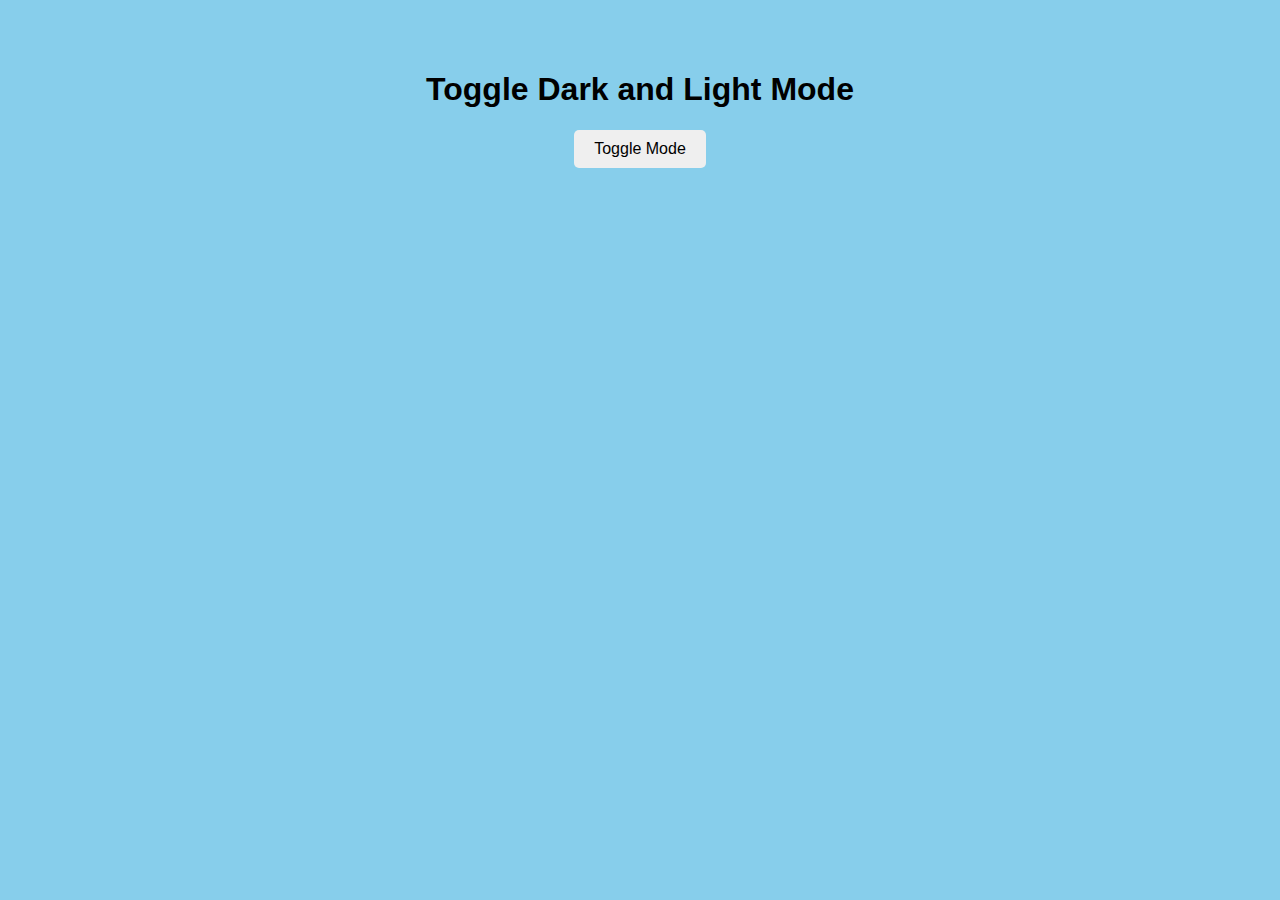
<file: Dark & light mod/index.html>
<!DOCTYPE html>
<html lang="en">
<head>
    <meta charset="UTF-8">
    <meta name="viewport" content="width=device-width, initial-scale=1.0">
    <title>Dark/Light Mode</title>
    <link rel="stylesheet" href="stayle.css">
</head>
<body>
    <div class="container">
        <h1>Toggle Dark and Light Mode</h1>
        <button id="toggleMode">Toggle Mode</button>
    </div>
    <script src="script.js"></script>
</body>
</html>
</file>
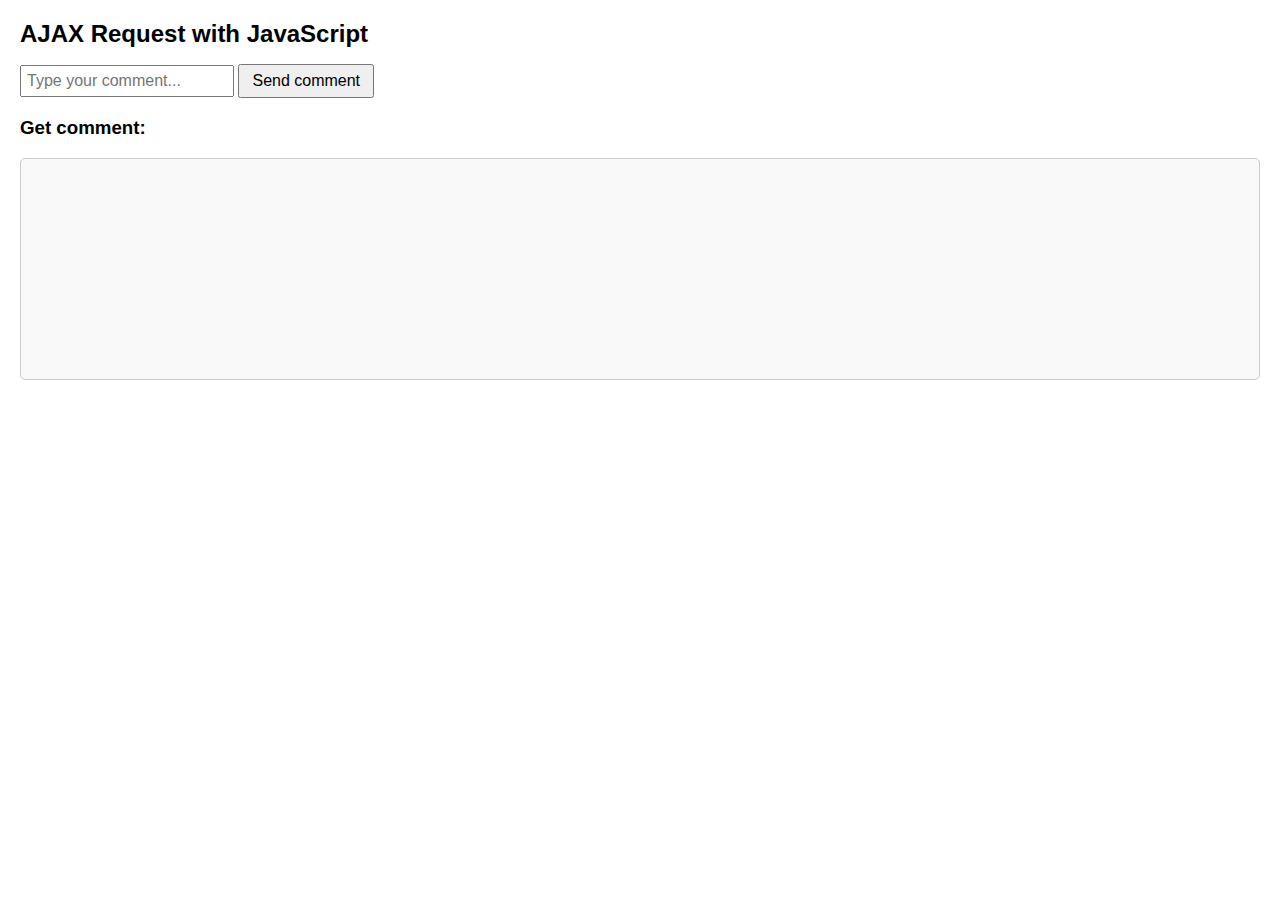
<file: Live comment/index.html>
<!DOCTYPE html>
<html lang="en">
<head>
    <meta charset="UTF-8">
    <meta name="viewport" content="width=device-width, initial-scale=1.0">
    <title>AJAX Request with JavaScript</title>
    <style>
        body {
            font-family: Arial, sans-serif;
            margin: 20px;
        }
        h1 {
            font-size: 24px;
        }
        input[type="text"] {
            padding: 5px;
            font-size: 16px;
            width: 200px;
        }
        button {
            padding: 6px 12px;
            font-size: 16px;
            cursor: pointer;
        }
        .comments {
            margin-top: 20px;
        }
        .comment {
            padding: 10px;
            background: #f0f0f0;
            margin: 5px 0;
            border-radius: 5px;
        }
        .chat-box {
            border: 1px solid #ccc;
            padding: 10px;
            margin-top: 10px;
            height: 200px;
            overflow-y: auto;
            background: #f9f9f9;
            border-radius: 5px;
        }
    </style>
</head>
<body>
    <h1>AJAX Request with JavaScript</h1>
    <input type="text" id="commentInput" placeholder="Type your comment..." oninput="showLiveComment()">
    <button onclick="addComment()">Send comment</button>

    <h3>Get comment:</h3>
    <div class="chat-box" id="commentsSection"></div>

    <script>
       
        const commentsData = [];

        function addComment() {
            const input = document.getElementById('commentInput');
            const commentText = input.value;

            if (commentText.trim() !== "") {
               
                const xhr = new XMLHttpRequest();
                xhr.open("POST", "server.json", true); 
                xhr.setRequestHeader("Content-Type", "application/json");

                xhr.onload = function () {
                    if (xhr.status === 200 || xhr.readyState === 4) {
                        displayComments();
                    }
                };

                commentsData.push({ comment: commentText });
                xhr.send(JSON.stringify(commentsData));

                input.value = "";
                displayComments();
            }
        }

        function displayComments() {
            const commentsSection = document.getElementById('commentsSection');
            commentsSection.innerHTML = ""; 

            commentsData.forEach((commentObj) => {
                const div = document.createElement('div');
                div.className = 'comment';
                div.textContent = commentObj.comment;
                commentsSection.appendChild(div);
            });
        }

        function showLiveComment() {
            const input = document.getElementById('commentInput');
            const commentsSection = document.getElementById('commentsSection');

            const liveComment = document.createElement('div');
            liveComment.className = 'comment';
            liveComment.textContent = input.value;

            if (commentsSection.firstChild) {
                commentsSection.removeChild(commentsSection.firstChild);
            }
            commentsSection.insertBefore(liveComment, commentsSection.firstChild);
        }
    </script>
</body>
</html>
</file>
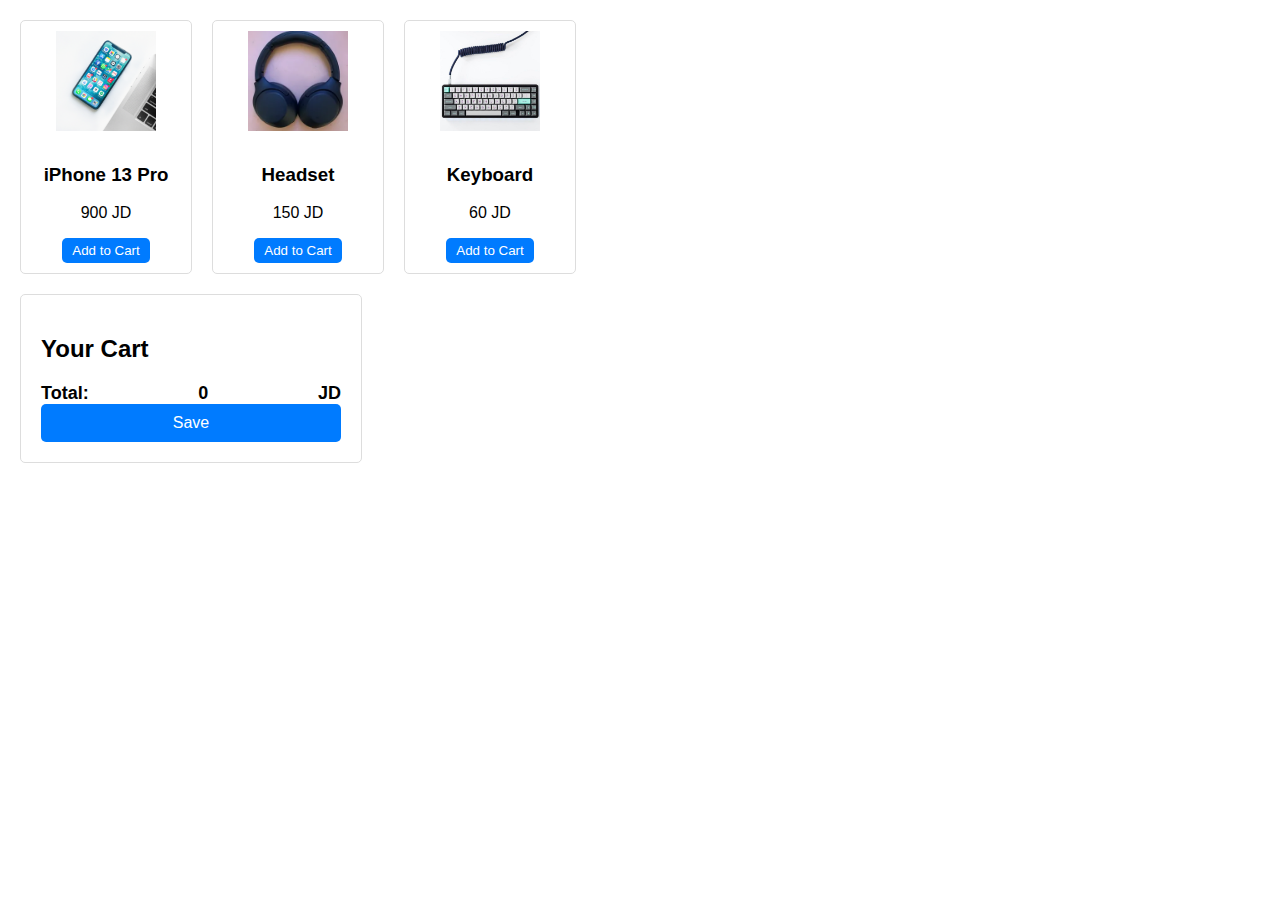
<file: Mini shop/index.html>
<!DOCTYPE html>
<html lang="en">
<head>
    <meta charset="UTF-8">
    <meta name="viewport" content="width=device-width, initial-scale=1.0">
    <title>Shopping Cart</title>
   
<style>
    body {
        font-family: Arial, sans-serif;
        margin: 20px;
    }

    .products-container {
        display: flex;
        gap: 20px;
        flex-wrap: wrap; 
        margin-bottom: 20px;
    }

    .product {
        border: 1px solid #ddd;
        padding: 10px;
        border-radius: 5px;
        text-align: center;
        width: 150px;
    }

    .product img {
        width: 100px;
        height: 100px;
        object-fit: cover;
        margin-bottom: 10px;
    }

    .product button {
        padding: 5px 10px;
        background-color: #007bff;
        color: white;
        border: none;
        border-radius: 5px;
        cursor: pointer;
    }

    .cart {
        border: 1px solid #ddd;
        padding: 20px;
        border-radius: 5px;
        width: 300px;
    }

    .cart h2 {
        margin-bottom: 20px;
    }

    .cart-item {
        display: flex;
        justify-content: space-between;
        align-items: center;
        margin-bottom: 10px;
        padding: 10px;
        border-bottom: 1px solid #ddd;
    }

    .cart-item-details {
        display: flex;
        align-items: center;
    }

    .cart-item-image {
        width: 50px;
        height: 50px;
        object-fit: cover;
        margin-right: 10px;
        border-radius: 5px;
    }

    .cart-item-info {
        display: flex;
        flex-direction: column;
    }

    .quantity-controls {
        display: flex;
        align-items: center;
        gap: 5px;
    }

    .quantity-controls button {
        width: 30px;
        height: 30px;
        font-size: 18px;
        border: 1px solid #ccc;
        border-radius: 5px;
        background-color: white;
        cursor: pointer;
    }

    .quantity-controls span {
        font-size: 18px;
        font-weight: bold;
    }

    .cart-item-price {
        font-size: 16px;
        font-weight: bold;
    }

    .remove-item {
        background: red;
        color: white;
        border: none;
        padding: 5px 10px;
        cursor: pointer;
        border-radius: 5px;
    }

    .cart-total {
        display: flex;
        justify-content: space-between;
        font-size: 18px;
        font-weight: bold;
        margin-top: 20px;
    }

    #save-cart {
        padding: 10px;
        width: 100%;
        background-color: #007bff;
        color: white;
        border: none;
        border-radius: 5px;
        cursor: pointer;
        font-size: 16px;
    }
</style>
</head>
<body>
    <div class="products-container">
        <div class="product" data-id="1" data-name="iPhone 13 Pro" data-price="900" data-image="images/iphone 13 pro.jpg">
            <img src="images/iphone 13 pro.jpg" alt="iPhone 13 Pro">
            <h3>iPhone 13 Pro</h3>
            <p>900 JD</p>
            <button class="add-to-cart">Add to Cart</button>
        </div>
        <div class="product" data-id="2" data-name="Headset" data-price="150" data-image="images/headset.jpg">
            <img src="images/headset.jpg" alt="Headset">
            <h3>Headset</h3>
            <p>150 JD</p>
            <button class="add-to-cart">Add to Cart</button>
        </div>
        <div class="product" data-id="3" data-name="Keyboard" data-price="60" data-image="images/keyboard.jpg">
            <img src="images/keyboard.jpg" alt="Keyboard">
            <h3>Keyboard</h3>
            <p>60 JD</p>
            <button class="add-to-cart">Add to Cart</button>
        </div>
    </div>

    <div class="cart">
        <h2>Your Cart</h2>
        <div id="cart-items"></div>
        <div class="cart-total">
            <span>Total:</span>
            <span id="total-price">0</span> JD
        </div>
        <button id="save-cart">Save</button>
    </div>

    <script src="store.js"></script>
</body>
</html>
</file>
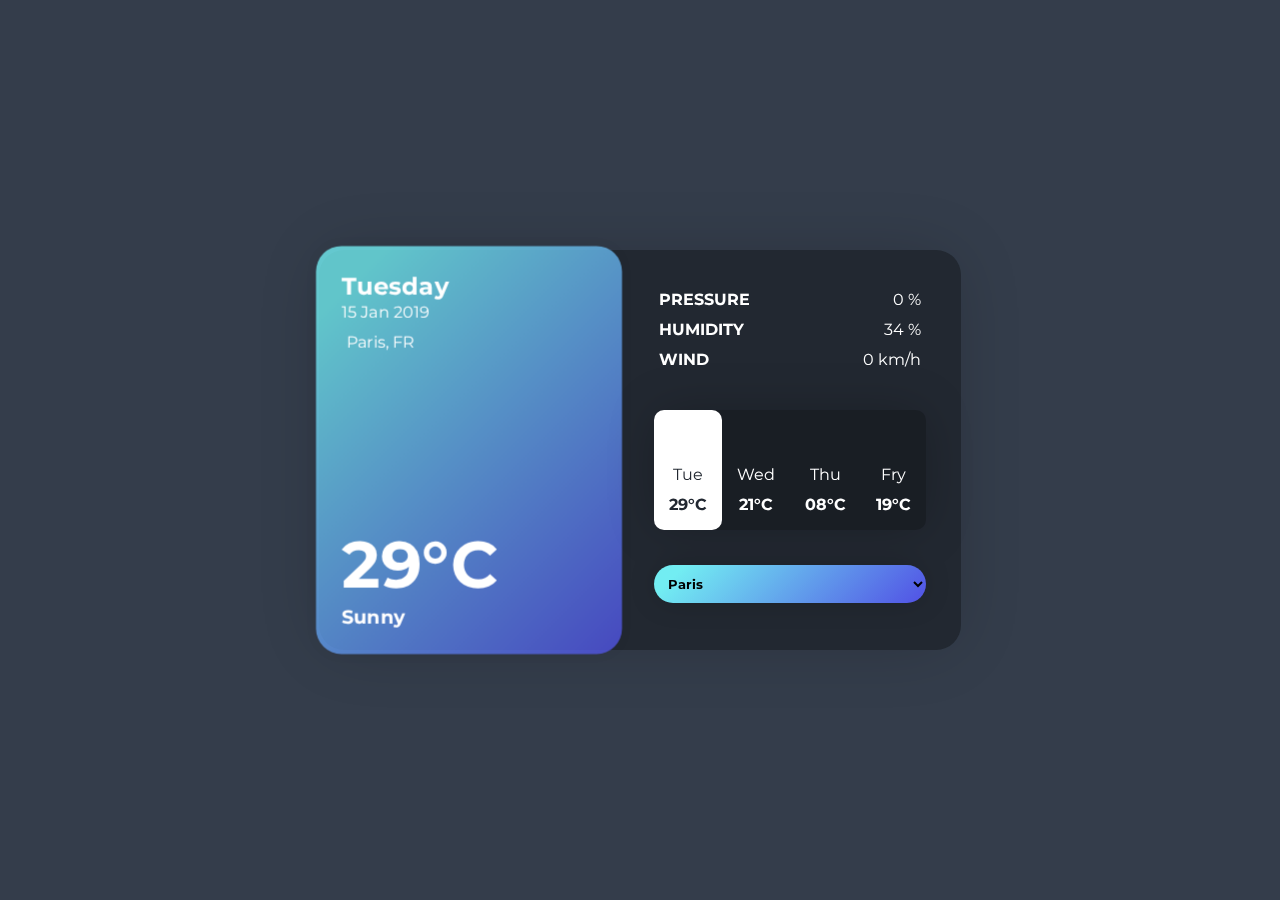
<file: Weather API/index.html>
<!DOCTYPE html>
<html lang="en">
<head>
    <meta charset="UTF-8">
    <meta http-equiv="X-UA-Compatible" content="IE=edge">
    <meta name="viewport" content="width=device-width, initial-scale=1.0">
    <title>Document</title>
    <link rel="stylesheet" href="style.css">
</head>
<body>
    <div class="container">
        <div class="weather-side">
          <div class="weather-gradient"></div>
          <div class="date-container">
            <h2 class="date-dayname">Tuesday</h2><span class="date-day">15 Jan 2019</span><i class="location-icon" data-feather="map-pin"></i><span class="location">Paris, FR</span>
          </div>
          <div class="weather-container"><i class="weather-icon" data-feather="sun"></i>
            <h1 class="weather-temp">29°C</h1>
            <h3 class="weather-desc">Sunny</h3>
          </div>
        </div>
        <div class="info-side">
          <div class="today-info-container">
            <div class="today-info">
              <div class="precipitation"> <span class="title">PRESSURE</span><span class="PRESSURE value">0 %</span>
                <div class="clear"></div>
              </div>
              <div class="humidity"> <span class="title">HUMIDITY</span><span class="humidity-view">34 %</span>
                <div class="clear"></div>
              </div>
              <div class="wind"> <span class="title">WIND</span><span class="wind-view">0 km/h</span>
                <div class="clear"></div>
              </div>
            </div>
          </div>
          <div class="week-container">
            <ul class="week-list">
              <li class="active"><i class="day-icon" data-feather="sun"></i><span class="day-name">Tue</span><span class="day-temp">29°C</span></li>
              <li><i class="day-icon" data-feather="cloud"></i><span class="day-name">Wed</span><span class="day-temp">21°C</span></li>
              <li><i class="day-icon" data-feather="cloud-snow"></i><span class="day-name">Thu</span><span class="day-temp">08°C</span></li>
              <li><i class="day-icon" data-feather="cloud-rain"></i><span class="day-name">Fry</span><span class="day-temp">19°C</span></li>
              <div class="clear"></div>
            </ul>
          </div>
          <div class="location-container">
            <!-- <button class="location-button"> <i data-feather="map-pin"></i><span>Change location</span></button> -->
            <select class="location-button listcity" >
                <option value="Amman"> Amman </option>
                <option value="Paris" selected> Paris </option>
                <option value="London"> london </option>
            </select>
          </div>
        </div>
      </div>
    <script src="script.js"></script>
</body>
</html>
</file>
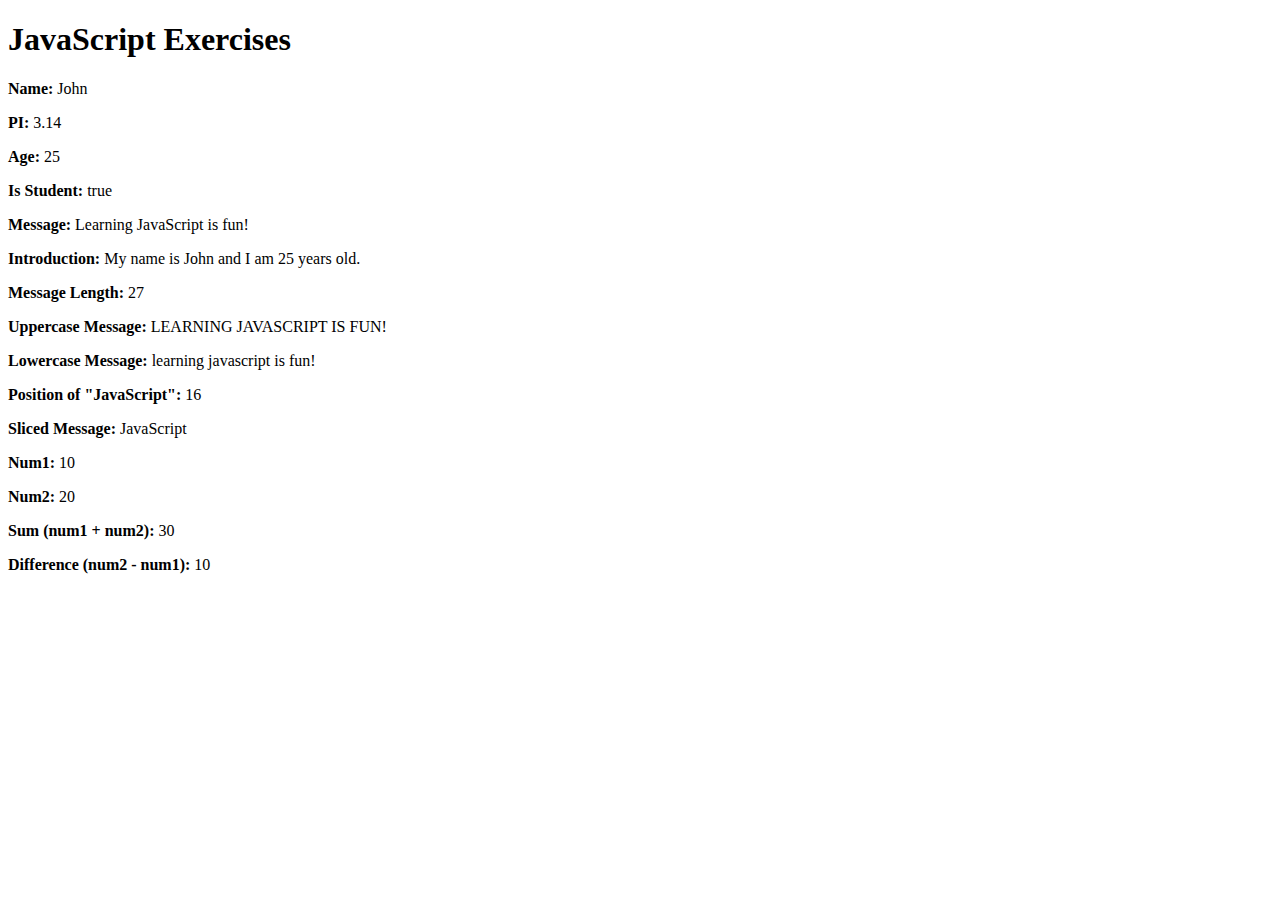
<file: string_variable.html>
<!DOCTYPE html>
<html lang="en">
<head>
    <meta charset="UTF-8">
    <meta name="viewport" content="width=device-width, initial-scale=1.0">
    <title>JavaScript Exercises</title>
</head>
<body>
    <h1>JavaScript Exercises</h1>
    <div id="output"></div>
    
    <script>
        // 1- Declare a variable called "name" and assign it the value "John".
        let name = "John";

        // 2- Declare a constant called "PI" and assign it the value 3.14.
        const PI = 3.14;

        // 3- Declare a variable called "age" and assign it your age.
        let age = 25;

        // 4- Declare a variable called "isStudent" and assign it a boolean value.
        let isStudent = true;

        // 5- Create a string variable called "message" and assign it a message of your choice.
        let message = "Learning JavaScript is fun!";

        // 6- Use template literals to create a string that includes the variables "name" and "age".
        let introduction = `My name is ${name} and I am ${age} years old.`;

        // 7- Use the string method "length" to find the length of the string "message".
        let messageLength = message.length;

        // 8- Use the string method "toUpperCase()" to convert the string "message" to uppercase.
        let upperCaseMessage = message.toUpperCase();

        // 9- Use the string method "toLowerCase()" to convert the string "message" to lowercase.
        let lowerCaseMessage = message.toLowerCase();

        // 10- Use the string method "indexOf()" to find the position of the word "JavaScript" in the string "I love learning JavaScript".
        let position = "I love learning JavaScript".indexOf("JavaScript");

        // 11- Use the string method "slice()" to extract a portion of the string "message".
        let slicedMessage = message.slice(9, 19);

        // 12- Declare a variable called "num1" and assign it a number.
        let num1 = 10;

        // 13- Declare a variable called "num2" and assign it another number.
        let num2 = 20;

        // 14- Use the arithmetic operator "+" to add num1 and num2.
        let sum = num1 + num2;

        // 15- Use the arithmetic operator "-" to subtract num1 from num2.
        let difference = num2 - num1;

        // Display results
        document.getElementById("output").innerHTML = `
            <p><strong>Name:</strong> ${name}</p>
            <p><strong>PI:</strong> ${PI}</p>
            <p><strong>Age:</strong> ${age}</p>
            <p><strong>Is Student:</strong> ${isStudent}</p>
            <p><strong>Message:</strong> ${message}</p>
            <p><strong>Introduction:</strong> ${introduction}</p>
            <p><strong>Message Length:</strong> ${messageLength}</p>
            <p><strong>Uppercase Message:</strong> ${upperCaseMessage}</p>
            <p><strong>Lowercase Message:</strong> ${lowerCaseMessage}</p>
            <p><strong>Position of "JavaScript":</strong> ${position}</p>
            <p><strong>Sliced Message:</strong> ${slicedMessage}</p>
            <p><strong>Num1:</strong> ${num1}</p>
            <p><strong>Num2:</strong> ${num2}</p>
            <p><strong>Sum (num1 + num2):</strong> ${sum}</p>
            <p><strong>Difference (num2 - num1):</strong> ${difference}</p>
        `;
    </script>
</body>
</html>
</file>
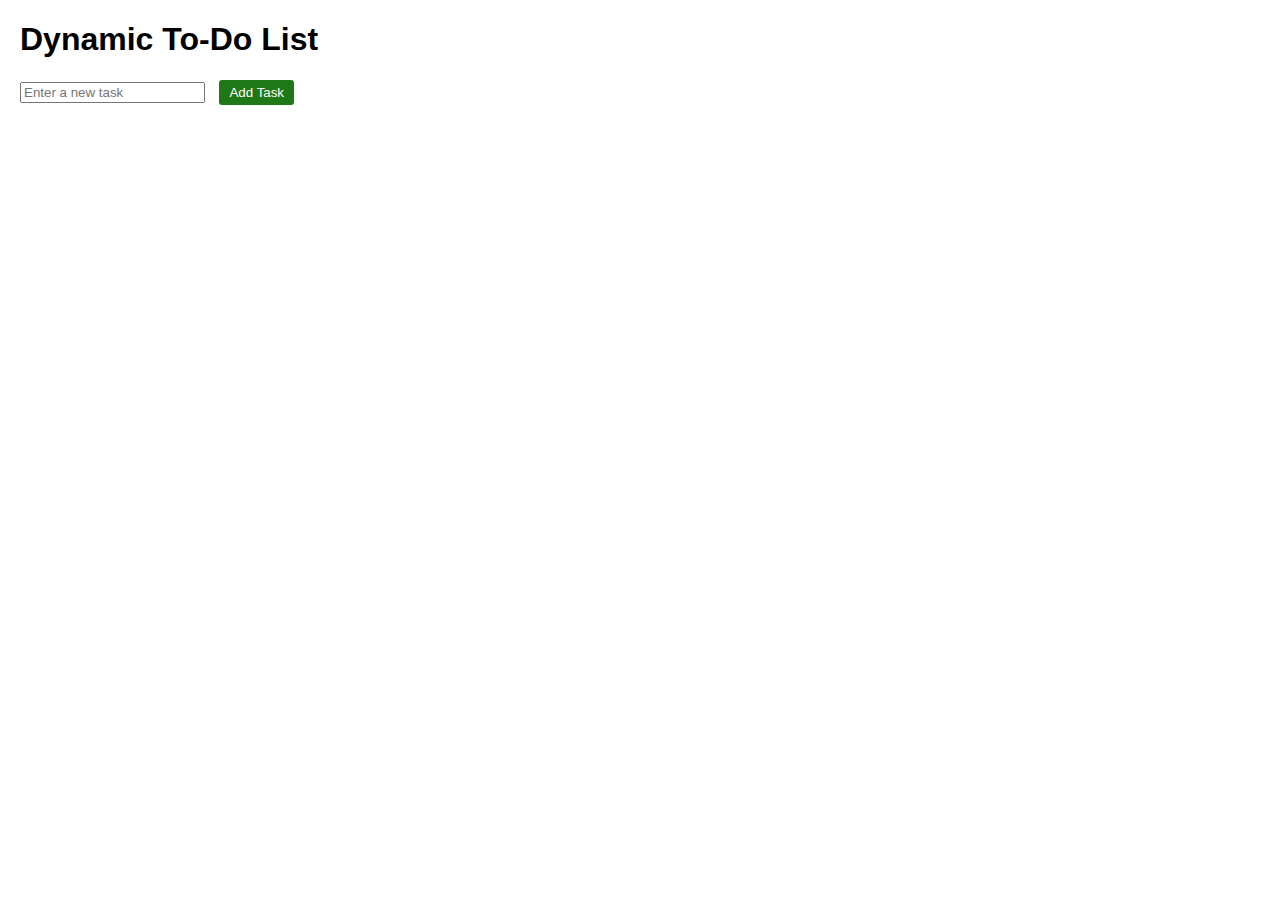
<file: Advance_DOM/ex1.html>
<!DOCTYPE html>
<html lang="en">
<head>
    <meta charset="UTF-8">
    <meta name="viewport" content="width=device-width, initial-scale=1.0">
    <title>Dynamic To-Do List</title>
    <style>
        body {
            font-family: Arial, sans-serif;
            margin: 20px;
        }
        ul {
            list-style-type: none;
            padding: 0;
        }
        li {
            display: flex;
            justify-content: space-between;
            margin: 10px 0;
            padding: 5px;
            border: 1px solid #ddd;
            border-radius: 5px;
        }
        button {
            margin-left: 10px;
            background-color: #1f7717;
            color: white;
            border: none;
            padding: 5px 10px;
            border-radius: 3px;
            cursor: pointer;
        }
        button:hover {
            background-color: #1f7717;
        }
    </style>
</head>
<body>
    <h1>Dynamic To-Do List</h1>
    <input type="text" id="taskInput" placeholder="Enter a new task">
    <button id="addTaskButton">Add Task</button>
    <ul id="taskList"></ul>

    <script>
        document.getElementById('addTaskButton').addEventListener('click', function () {
            const taskInput = document.getElementById('taskInput');
            const taskText = taskInput.value.trim();

            if (taskText === '') {
                alert('Please enter a task.');
                return;
            }

            const taskList = document.getElementById('taskList');

            
            const listItem = document.createElement('li');
            listItem.textContent = taskText;

        
            const deleteButton = document.createElement('button');
            deleteButton.textContent = 'Delete';
            deleteButton.addEventListener('click', function () {
                taskList.removeChild(listItem);
            });

            listItem.appendChild(deleteButton);

            taskList.appendChild(listItem);

            taskInput.value = '';
        });
    </script>
</body>
</html>
</file>
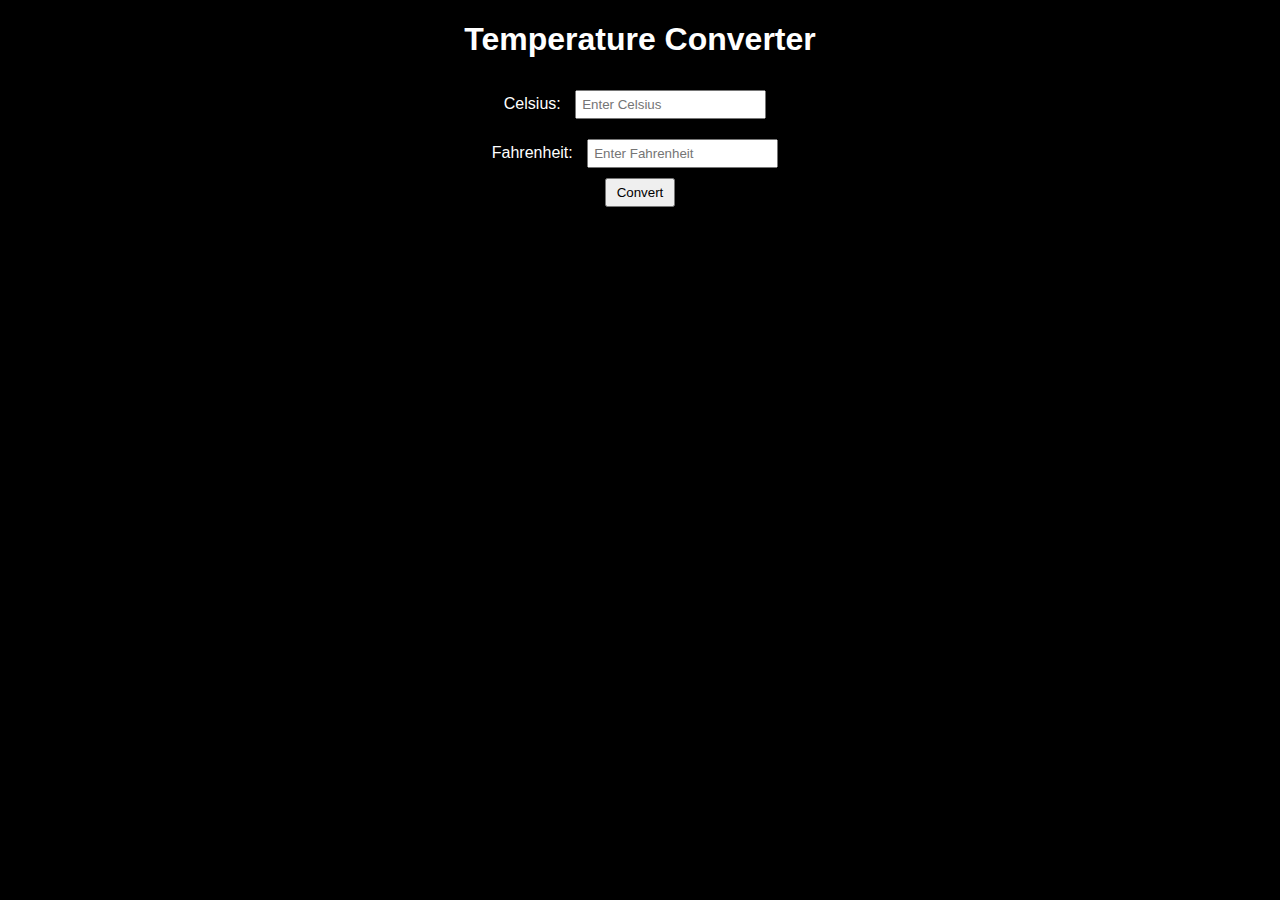
<file: Advance_DOM/ex2.html>
<!DOCTYPE html>
<html lang="en">
<head>
  <meta charset="UTF-8">
  <meta name="viewport" content="width=device-width, initial-scale=1.0">
  <title>Temperature Converter</title>
  <style>
    body {
      font-family: Arial, sans-serif;
      margin: 20px;
      text-align: center;
      background-color: black;
      color: white;
    }
    input {
      margin: 10px;
      padding: 5px;
    }
    button {
      padding: 5px 10px;
      cursor: pointer;
    }
    .error {
      color: red;
      font-size: 0.9em;
    }
  </style>
</head>
<body>
  <h1>Temperature Converter</h1>
  <div>
    <label for="celsius">Celsius:</label>
    <input type="text" id="celsius" placeholder="Enter Celsius">
  </div>
  <div>
    <label for="fahrenheit">Fahrenheit:</label>
    <input type="text" id="fahrenheit" placeholder="Enter Fahrenheit">
  </div>
  <button id="convert">Convert</button>
  <div class="error" id="error"></div>

  <script>
    document.getElementById('convert').addEventListener('click', () => {
      const celsiusInput = document.getElementById('celsius');
      const fahrenheitInput = document.getElementById('fahrenheit');
      const errorDiv = document.getElementById('error');

      let celsius = celsiusInput.value.trim();
      let fahrenheit = fahrenheitInput.value.trim();

      errorDiv.textContent = ''; // Clear previous error messages

      if (celsius && fahrenheit) {
        errorDiv.textContent = 'Please fill only one field at a time.';
        return;
      }

      if (!celsius && !fahrenheit) {
        errorDiv.textContent = 'Please enter a value in one of the fields.';
        return;
      }

      if (celsius) {
        if (isNaN(celsius)) {
          errorDiv.textContent = 'Celsius must be a valid number.';
          return;
        }
        fahrenheitInput.value = (parseFloat(celsius) * 9/5 + 32).toFixed(2);
      } else {
        if (isNaN(fahrenheit)) {
          errorDiv.textContent = 'Fahrenheit must be a valid number.';
          return;
        }
        celsiusInput.value = ((parseFloat(fahrenheit) - 32) * 5/9).toFixed(2);
      }
    });
  </script>
</body>
</html>
</file>
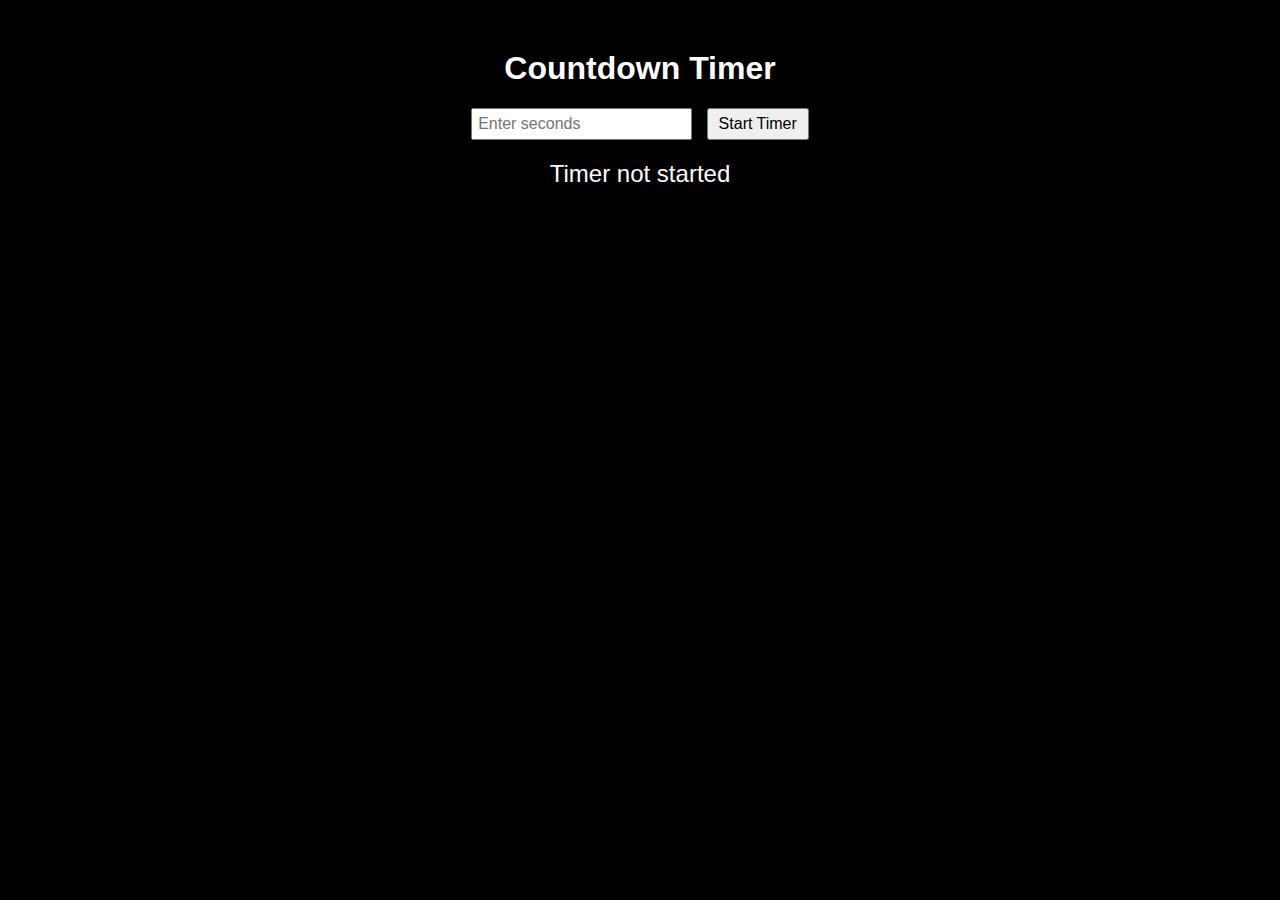
<file: Advance_DOM/ex3.html>
<!DOCTYPE html>
<html lang="en">
<head>
    <meta charset="UTF-8">
    <meta name="viewport" content="width=device-width, initial-scale=1.0">
    <title>Countdown Timer</title>
    <style>
        body {
            font-family: Arial, sans-serif;
            text-align: center;
            margin-top: 50px;
            background-color: black;
            color: white;
        }
        input {
            padding: 5px;
            font-size: 16px;
            color: black;
        }
        button {
            padding: 5px 10px;
            font-size: 16px;
            margin-left: 10px;
            cursor: pointer;
        }
        p {
            font-size: 24px;
            margin-top: 20px;
        }
    </style>
</head>
<body>
    <h1>Countdown Timer</h1>
    <input type="number" id="timerInput" placeholder="Enter seconds" min="1">
    <button onclick="startTimer()">Start Timer</button>
    <p id="timerDisplay">Timer not started</p>

    <script>
        let timerInterval;

        function startTimer() {
            const input = document.getElementById('timerInput');
            const display = document.getElementById('timerDisplay');
            let duration = parseInt(input.value);

            if (isNaN(duration) || duration <= 0) {
                display.textContent = "Please enter a valid number of seconds.";
                return;
            }

            clearInterval(timerInterval); 

            display.textContent = `${duration} seconds remaining...`;

            timerInterval = setInterval(() => {
                duration--;
                if (duration > 0) {
                    display.textContent = `${duration} seconds remaining...`;
                } else {
                    clearInterval(timerInterval);
                    display.textContent = "Time's up!";
                }
            }, 1000);
        }
    </script>
</body>
</html>
</file>
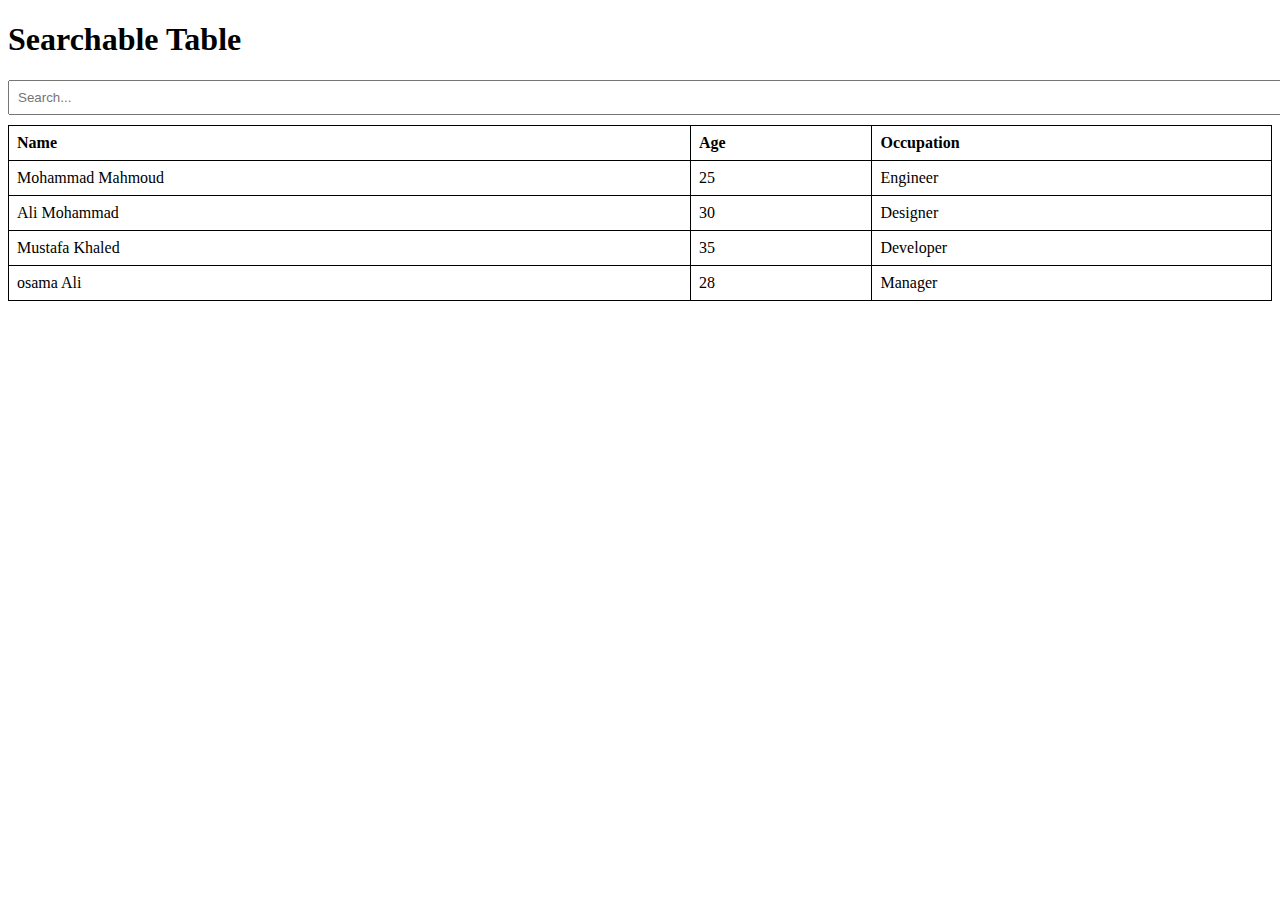
<file: Advance_DOM/ex4.html>
<!DOCTYPE html>
<html lang="en">
<head>
    <meta charset="UTF-8">
    <meta name="viewport" content="width=device-width, initial-scale=1.0">
    <title>Dynamic Table Filter</title>
    <style>
        table {
            width: 100%;
            border-collapse: collapse;
            margin-top: 10px;
        }
        table, th, td {
            border: 1px solid black;
        }
        th, td {
            padding: 8px;
            text-align: left;
        }
        .highlight {
            background-color: yellow;
            font-weight: bold;
        }
    </style>
</head>
<body>
    <h1>Searchable Table</h1>
    <input type="text" id="searchInput" placeholder="Search..." style="width: 100%; padding: 8px;">

    <table id="dataTable">
        <thead>
            <tr>
                <th>Name</th>
                <th>Age</th>
                <th>Occupation</th>
            </tr>
        </thead>
        <tbody>
            <tr>
                <td>Mohammad Mahmoud</td>
                <td>25</td>
                <td>Engineer</td>
            </tr>
            <tr>
                <td>Ali Mohammad</td>
                <td>30</td>
                <td>Designer</td>
            </tr>
            <tr>
                <td>Mustafa Khaled</td>
                <td>35</td>
                <td>Developer</td>
            </tr>
            <tr>
                <td>osama Ali</td>
                <td>28</td>
                <td>Manager</td>
            </tr>
        </tbody>
    </table>

    <script>
        const searchInput = document.getElementById('searchInput');
        const table = document.getElementById('dataTable');
        const tbody = table.querySelector('tbody');

        searchInput.addEventListener('input', () => {
            const searchText = searchInput.value.toLowerCase();
            const rows = tbody.getElementsByTagName('tr');

            Array.from(rows).forEach(row => {
                const cells = row.getElementsByTagName('td');
                let rowMatch = false;

                Array.from(cells).forEach(cell => {
                    const text = cell.textContent || cell.innerText;
                    const lowerText = text.toLowerCase();

                    if (searchText && lowerText.includes(searchText)) {
                        rowMatch = true;
                        cell.innerHTML = text.replace(new RegExp(`(${searchText})`, 'gi'), '<span class="highlight">$1</span>');
                    } else {
                        cell.innerHTML = text; 
                    }
                });

                row.style.display = rowMatch ? '' : 'none';
            });
        });
    </script>
</body>
</html>
</file>
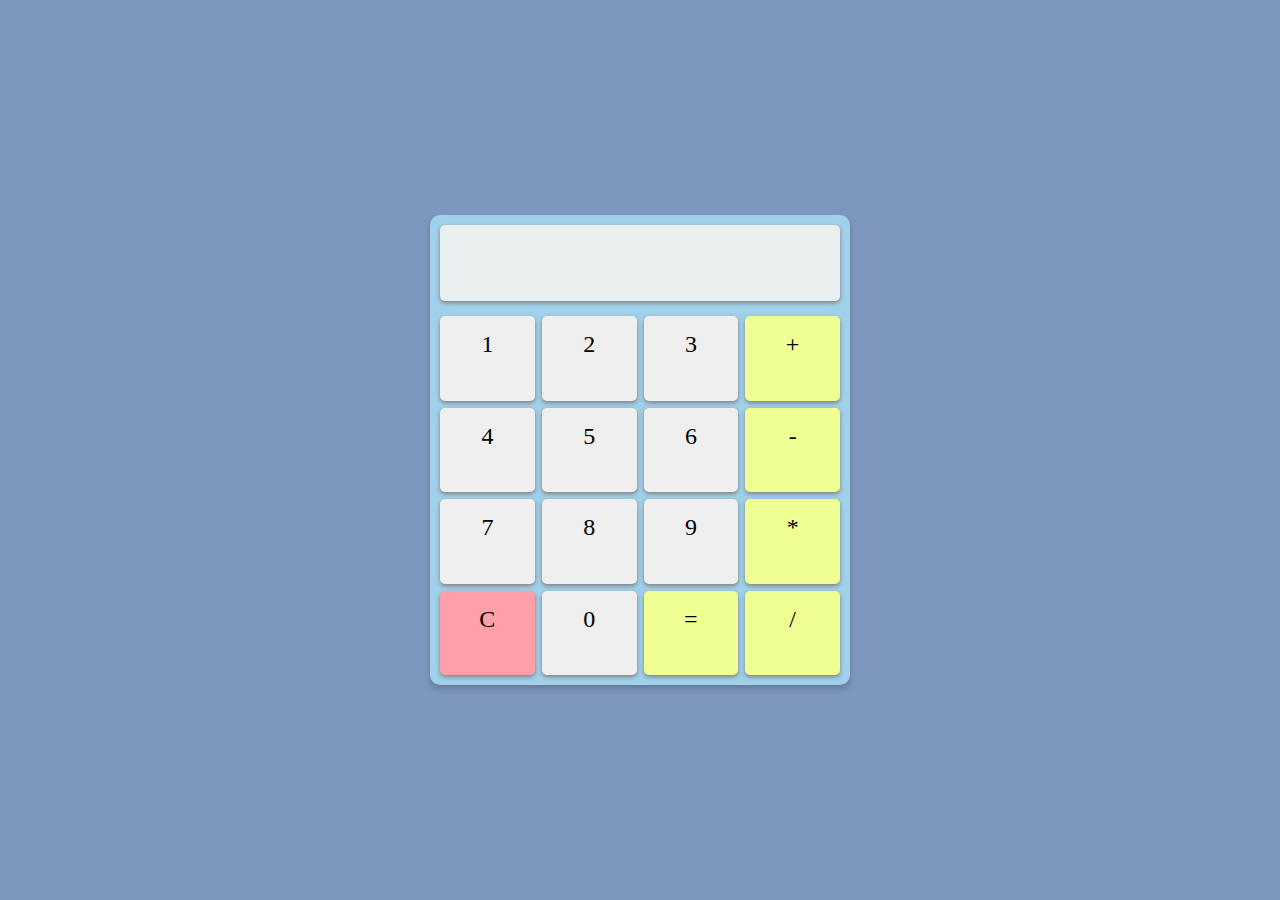
<file: Calculator/Responsive Calculator.html>
<!DOCTYPE html>
<html lang="en">
  <head>
    <meta charset="UTF-8" />
    <meta name="viewport" content="width=device-width, initial-scale=1.0" />
    <title>Responsive Calculator</title>

    <style>
      body {
        background-color: #7e97bf;
        margin: 0;
        display: flex;
        justify-content: center;
        align-items: center;
        min-height: 100vh;
      }

      .container {
        display: grid;
        grid-template-rows: repeat(5, 1fr);
        grid-template-columns: repeat(4, 1fr);
        gap: 7px;
        height: 50vh;
        width: 90vw;
        max-width: 400px;
        background-color: #a0d0ea;
        padding: 10px;
        border-radius: 10px;
        box-shadow: 0px 4px 6px rgba(0, 0, 0, 0.2);
      }

      .Numz,
      .sympolz,
      .C {
        background-color: #efefef;
        padding: 15px;
        text-align: center;
        font-family: fantasy;
        font-size: 1.5rem;
        box-shadow: 0px 2px 4px gray;
        border-radius: 5px;
        cursor: pointer;
      }

      .sympolz {
        background-color: #efff93;
      }

      .C {
        background-color: #fe9fa9;
      }

      .screen {
        grid-row-start: 1;
        grid-column: 1 / -1;
        background-color: #e8efee;
        height: 90%;
        box-shadow: 0px 2px 4px gray;
        border-radius: 5px;
        display: flex;
        align-items: center;
        justify-content: flex-end;
        font-family: Arial, sans-serif;
        font-size: 1.5rem;
        color: #333;
        padding: 0 10px;
        overflow: hidden;
      }

      @media (max-width: 768px) {
        .container {
          height: 60vh;
          width: 95vw;
        }

        .Numz,
        .sympolz,
        .C {
          font-size: 1.2rem;
          padding: 10px;
        }

        .screen {
          font-size: 1.2rem;
        }
      }

      @media (max-width: 480px) {
        .container {
          height: 70vh;
        }

        .Numz,
        .sympolz,
        .C {
          font-size: 1rem;
        }

        .screen {
          font-size: 1rem;
        }
      }
    </style>
  </head>
  <body>
    <div class="container">
      <div class="screen" id="screen"></div>
      <div class="Numz">1</div>
      <div class="Numz">2</div>
      <div class="Numz">3</div>
      <div class="sympolz">+</div>
      <div class="Numz">4</div>
      <div class="Numz">5</div>
      <div class="Numz">6</div>
      <div class="sympolz">-</div>
      <div class="Numz">7</div>
      <div class="Numz">8</div>
      <div class="Numz">9</div>
      <div class="sympolz">*</div>
      <div class="C">C</div>
      <div class="Numz">0</div>
      <div class="sympolz">=</div>
      <div class="sympolz">/</div>
    </div>

    <script>
      const screen = document.getElementById("screen");
      const buttons = document.querySelectorAll(".Numz, .sympolz, .C");
      
      let currentInput = "";

      buttons.forEach((button) => {
        button.addEventListener("click", () => {
          const value = button.textContent;

          if (value === "C") {
            currentInput = "";
            screen.textContent = "";
          } else if (value === "=") {
            try {
              currentInput = eval(currentInput).toString();
              screen.textContent = currentInput;
            } catch {
              screen.textContent = "Error";
              currentInput = "";
            }
          } else {
            currentInput += value;
            screen.textContent = currentInput;
          }
        });
      });
    </script>
  </body>
</html>
</file>
<file: Dark & light mod/stayle.css>
/* Default Blue Theme */
body {
    margin: 0;
    font-family: Arial, sans-serif;
    background-color: #87ceeb; /* Light Blue */
    color: black;
    transition: background-color 0.3s, color 0.3s;
}

.container {
    text-align: center;
    padding: 50px;
}

button {
    padding: 10px 20px;
    font-size: 16px;
    cursor: pointer;
    border: none;
    border-radius: 5px;
}

/* Dark Mode */
body.dark {
    background-color: #121212; /* Dark background */
    color: white;
}

/* Light Mode */
body.light {
    background-color: #ffffff; /* Light background */
    color: black;
}
</file>
<file: Weather API/style.css>
/* body{
    width: 100%;
    background-color: rgb(80, 80, 80);
}

.container{
    background-color: rgb(39, 39, 39);
    margin: 150px auto;
    display: flex;
    width: 500px;
    height: 400px;
    border-radius: 20px;
    color: rgba(255, 255, 255, 0.911);
}


.imgside {
    height: 100%;
    width: 250px;
    background-image: url("wether.png");
    border-radius: 20px;
} */



/* #changelocation{
    width: 80%;
    margin: auto;

} */

@import url('https://fonts.googleapis.com/css?family=Montserrat:400,700,900&display=swap');

:root {
	--gradient: linear-gradient( 135deg, #72EDF2 10%, #5151E5 100%);
}

* {
	-webkit-box-sizing: border-box;
	        box-sizing: border-box;
	line-height: 1.25em;
}

.clear {
	clear: both;
}

body {
	margin: 0;
	width: 100%;
	height: 100vh;
	font-family: 'Montserrat', sans-serif;
	background-color: #343d4b;
	display: -webkit-box;
	display: -ms-flexbox;
	display: flex;
	-webkit-box-align: center;
	    -ms-flex-align: center;
	        align-items: center;
	-webkit-box-pack: center;
	    -ms-flex-pack: center;
	        justify-content: center;
}

.container {
	border-radius: 25px;
	-webkit-box-shadow: 0 0 70px -10px rgba(0, 0, 0, 0.2);
	        box-shadow: 0 0 70px -10px rgba(0, 0, 0, 0.2);
	background-color: #222831;
	color: #ffffff;
	height: 400px;
}

.weather-side {
	position: relative;
	height: 100%;
	border-radius: 25px;
	background-image: url("https://images.unsplash.com/photo-1559963110-71b394e7494d?ixlib=rb-1.2.1&ixid=eyJhcHBfaWQiOjEyMDd9&auto=format&fit=crop&w=675&q=80");
	width: 300px;
	-webkit-box-shadow: 0 0 20px -10px rgba(0, 0, 0, 0.2);
	        box-shadow: 0 0 20px -10px rgba(0, 0, 0, 0.2);
	-webkit-transition: -webkit-transform 300ms ease;
	transition: -webkit-transform 300ms ease;
	-o-transition: transform 300ms ease;
	transition: transform 300ms ease;
	transition: transform 300ms ease, -webkit-transform 300ms ease;
	-webkit-transform: translateZ(0) scale(1.02) perspective(1000px);
	        transform: translateZ(0) scale(1.02) perspective(1000px);
	float: left;
}

.weather-side:hover {
	-webkit-transform: scale(1.1) perspective(1500px) rotateY(10deg);
	        transform: scale(1.1) perspective(1500px) rotateY(10deg);
}

.weather-gradient {
	position: absolute;
	width: 100%;
	height: 100%;
	top: 0;
	left: 0;
	background-image: var(--gradient);
	border-radius: 25px;
	opacity: 0.8;
}

.date-container {
	position: absolute;
	top: 25px;
	left: 25px;
}

.date-dayname {
	margin: 0;
}

.date-day {
	display: block;
}

.location {
	display: inline-block;
	margin-top: 10px;
}

.location-icon {
	display: inline-block;
	height: 0.8em;
	width: auto;
	margin-right: 5px;
}

.weather-container {
	position: absolute;
	bottom: 25px;
	left: 25px;
}

.weather-icon.feather {
	height: 60px;
	width: auto;
}

.weather-temp {
	margin: 0;
	font-weight: 700;
	font-size: 4em;
}

.weather-desc {
	margin: 0;
}

.humidity-view{
	float: right;
}
.wind-view{
	float: right;
}
.info-side {
	position: relative;
	float: left;
	height: 100%;
	padding-top: 25px;
}

.today-info {
	padding: 15px;
	margin: 0 25px 25px 25px;
/* 	box-shadow: 0 0 50px -5px rgba(0, 0, 0, 0.25); */
	border-radius: 10px;
}

.today-info>div:not(:last-child) {
	margin: 0 0 10px 0;
}

.today-info>div .title {
	float: left;
	font-weight: 700;
}

.today-info>div .value {
	float: right;
}

.week-list {
	list-style-type: none;
	padding: 0;
	margin: 10px 35px;
	-webkit-box-shadow: 0 0 50px -5px rgba(0, 0, 0, 0.25);
	box-shadow: 0 0 50px -5px rgba(0, 0, 0, 0.25);
	border-radius: 10px;
	background:rgba(0, 0, 0, 0.25);
}

.week-list>li {
	float: left;
	padding: 15px;
	cursor: pointer;
	-webkit-transition: 200ms ease;
	-o-transition: 200ms ease;
	transition: 200ms ease;
	border-radius: 10px;
}

.week-list>li:hover {
	-webkit-transform: scale(1.1);
	    -ms-transform: scale(1.1);
	        transform: scale(1.1);
	background: #fff;
	color: #222831;
	-webkit-box-shadow: 0 0 40px -5px rgba(0, 0, 0, 0.2);
	        box-shadow: 0 0 40px -5px rgba(0, 0, 0, 0.2)
}

.week-list>li.active {
	background: #fff;
	color: #222831;
	border-radius: 10px;
}

.week-list>li .day-name {
	display: block;
	margin: 10px 0 0 0;
	text-align: center;
}

.week-list>li .day-icon {
	display: block;
	height: 30px;
	width: auto;
	margin: 0 auto;
}

.week-list>li .day-temp {
	display: block;
	text-align: center;
	margin: 10px 0 0 0;
	font-weight: 700;
}

.location-container {
	padding: 25px 35px;
}

.location-button {
	outline: none;
	width: 100%;
	-webkit-box-sizing: border-box;
	        box-sizing: border-box;
	border: none;
	border-radius: 25px;
	padding: 10px;
	font-family: 'Montserrat', sans-serif;
	background-image: var(--gradient);
	color: #ffffff;
	font-weight: 700;
	-webkit-box-shadow: 0 0 30px -5px rgba(0, 0, 0, 0.25);
	        box-shadow: 0 0 30px -5px rgba(0, 0, 0, 0.25);
	cursor: pointer;
	-webkit-transition: -webkit-transform 200ms ease;
	transition: -webkit-transform 200ms ease;
	-o-transition: transform 200ms ease;
	transition: transform 200ms ease;
	transition: transform 200ms ease, -webkit-transform 200ms ease;
}

.location-button:hover {
	-webkit-transform: scale(0.95);
	    -ms-transform: scale(0.95);
	        transform: scale(0.95);
}

.location-button .feather {
	height: 1em;
	width: auto;
	margin-right: 5px;
}

.listcity {
    color: black;
}
</file>
